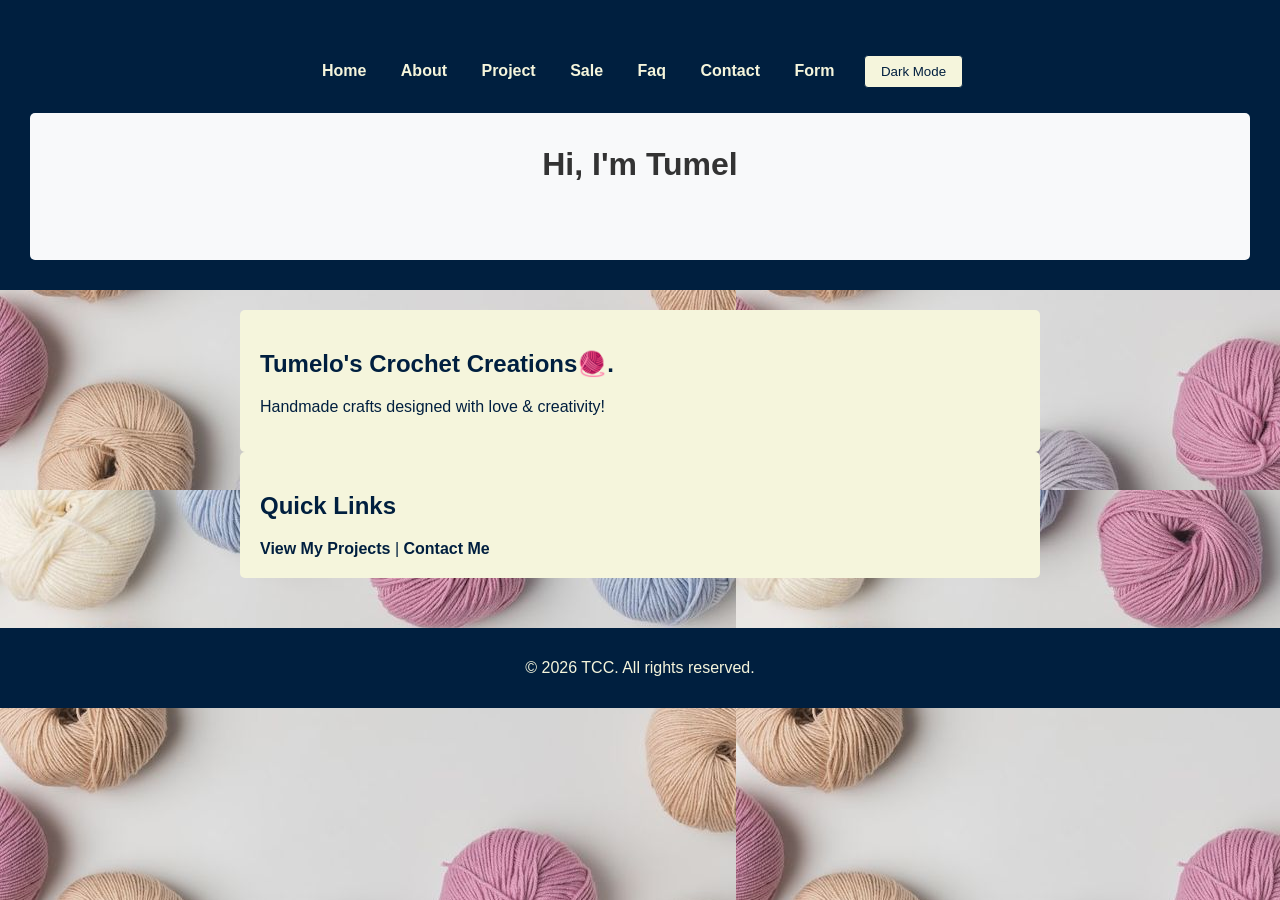
<file: index.html>
<!DOCTYPE html>
<html lang="en">
    <head>
        <meta charset="UTF-8">
        <meta name="viewport" content="width=device-width, initial-scale=1.0">
        <title>Tumelo's Crochet Creations🧶</title>
        <link rel="stylesheet" href="styles.css">
        </head>
        <body>
            <header>
                <nav>
     <a href="index.html">Home</a>
    <a href="about.html">About</a>
    <a href="project.html">Project</a>
    <a href="sale.html">Sale</a>
    <a href="faq.html">Faq</a>
    <a href="contact.html">Contact</a>
    <a href="testimonial.html">Form</a>
    <button id="theme-toggle">Dark Mode</button>
</nav>
<div class="logo-headline"
<img src="images/logo.png" alt="Logo" width="200">
<h1 id="typing-headline">I'm a crochet artist</h1>
</div>
</header>
            <main>
                <section>
                    <h2>Tumelo's Crochet Creations🧶.</h2>
                <p>Handmade crafts designed with love & creativity!</p>
                </section>
                <section>
                    <h2>Quick Links</h2>
                    <a href="projects.html">View My Projects</a> |
                    <a href="contact.html">Contact Me</a>
                </section>
            </main>
            <footer>
                <p>&copy; 2026 TCC. All rights reserved.</p>
            </footer>
            <script src="script.js"></script>
            <body style="background-image: url('images/top\ view\ of\ scattered\ colored\ yarn\ b.jpg');"></body>
        </body>
</html>
</file>
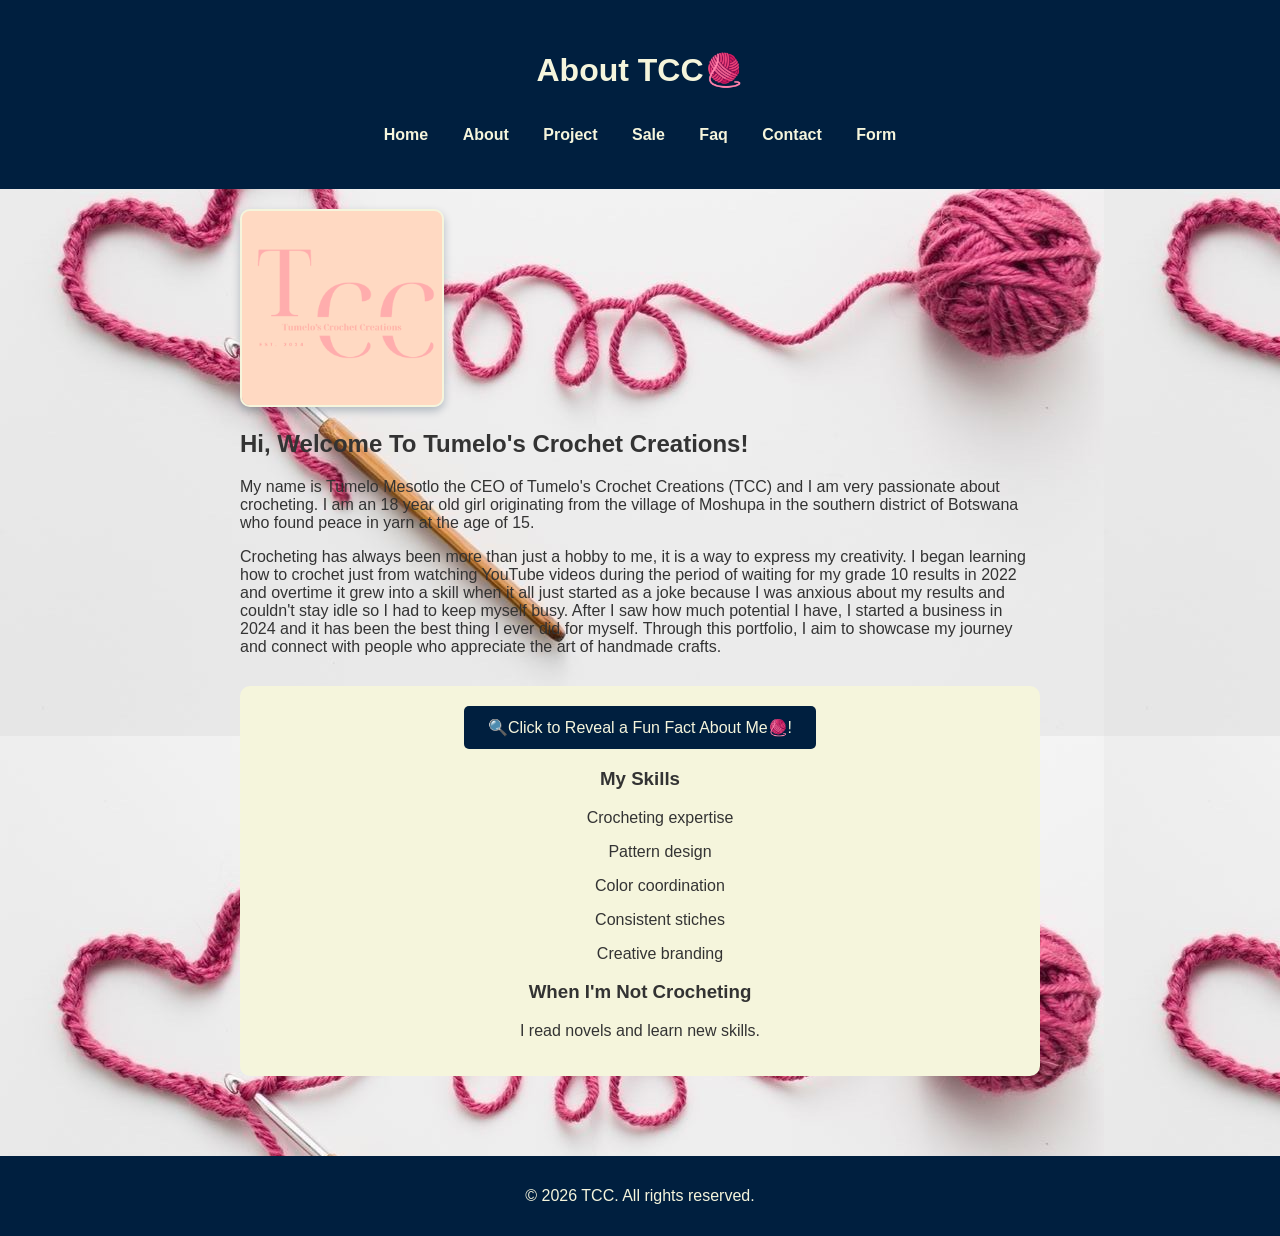
<file: about.html>
<!DOCTYPE html>
<html lang="en">
    <head>
        <meta charset="UTF-8">
        <meta name="viewport" content="width=device-width, initial-scale=1.0">
        <title>About TCC</title>
        <link rel="stylesheet" href="styles.css">
        </head>
        <body>
            <header>
<h1>About TCC🧶</h1>
<nav>
     <a href="index.html">Home</a>
    <a href="about.html">About</a>
    <a href="project.html">Project</a>
    <a href="sale.html">Sale</a>
    <a href="faq.html">Faq</a>
    <a href="contact.html">Contact</a>
    <a href="testimonial.html">Form</a>
</nav>
            </header>
            <main>
<img src="images/logo.png" alt="Tumelo" width="200">
<h2>Hi, Welcome To Tumelo's Crochet Creations!</h2>
<p>My name is Tumelo Mesotlo the CEO of Tumelo's Crochet Creations (TCC) and I am very passionate about crocheting. I am an 18 year old girl originating from the village of Moshupa in the southern district of Botswana who found peace in yarn at the age of 15.</p>
<p>Crocheting has always been more than just a hobby to me, it is a way to express my creativity. I began learning how to crochet just from watching YouTube videos during the period of waiting for my grade 10 results in 2022 and overtime it grew into a skill when it all just started as a joke because I was anxious about my results and couldn't stay idle so I had to keep myself busy. After I saw how much potential I have, I started a business in 2024 and it has been the best thing I ever did for myself. Through this portfolio, I aim to showcase my journey and connect with people who appreciate the art of handmade crafts.</p>
<div class="fun-fact-container">
    <button id="reveal-fact">🔍Click to Reveal a Fun Fact About Me🧶!</button>
    <div id="fun-fact" class="hidden-fact">
         I can crochet without looking-handy for movie nights.
</div>
<h3>My Skills</h3>
<ul class="skills-list">
    <p>Crocheting expertise</p>
    <p>Pattern design</p>
    <p>Color coordination</p>
    <p>Consistent stiches</p>
    <p>Creative branding</p>
</ul>
<h3>When I'm Not Crocheting</h3>
<p>I read novels and learn new skills.</p>
            </main>
            <footer>
                <p>&copy; 2026 TCC. All rights reserved.</p>
            </footer>
            <script src="script.js"></script>
            <script>
  document.getElementById("reveal-fact").addEventListener("click", function() {
    const fact = document.getElementById("fun-fact");
    fact.classList.toggle("show");
  });
</script>
<body style="background-image: url('images/download\ \(5\)\ new\ new.jpg');"></body>
        </body>
</html>
</file>
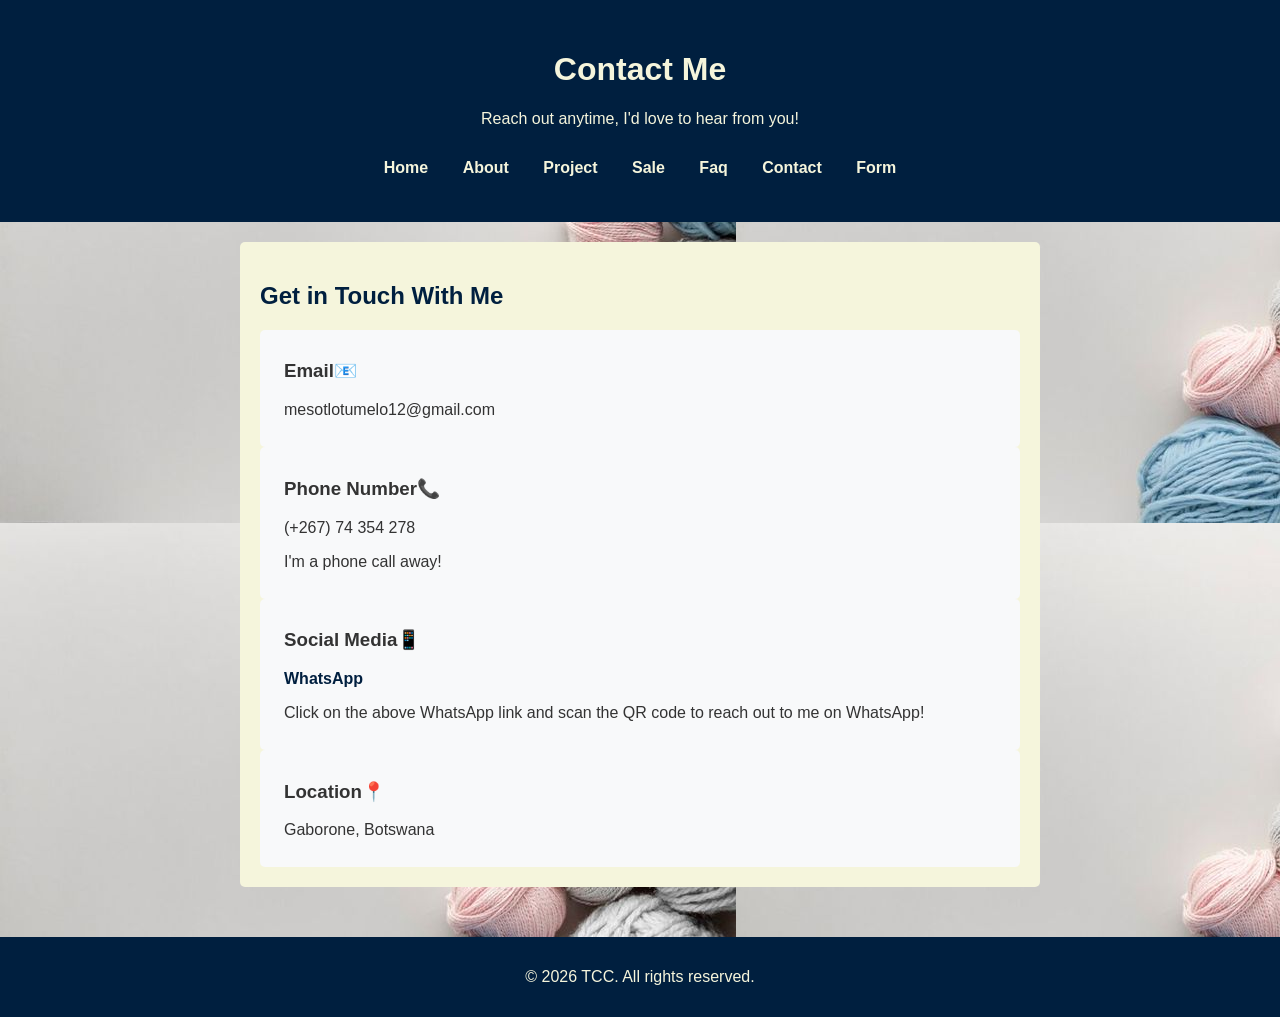
<file: contact.html>
<!DOCTYPE html>
<html lang="en">
    <head>
        <meta charset="UTF-8">
        <meta name="viewport" content="width=device-width, initial-scale=1.0">
        <title>Contact Me</title>
        <link rel="stylesheet" href="styles.css">
        </head>
        <body>
            <header>
<h1>Contact Me</h1>
<p>Reach out anytime, I'd love to hear from you!</p>
<nav>
     <a href="index.html">Home</a>
    <a href="about.html">About</a>
    <a href="project.html">Project</a>
    <a href="sale.html">Sale</a>
    <a href="faq.html">Faq</a>
    <a href="contact.html">Contact</a>
    <a href="testimonial.html">Form</a>
</nav>
            </header>
            <main>
                <section>
                    <h2>Get in Touch With Me</h2>
                    <div>
            <h3>Email📧</h3>
            <p>mesotlotumelo12@gmail.com</p>
                    </div>
            <div>
            <h3>Phone Number📞</h3>
            <p>(+267) 74 354 278</p>
            <p>I'm a phone call away!</p>
            </div>
            <div>
            <h3>Social Media📱</h3>
            <p>
            <a href="images/WhatsApp QR Code.jpeg">WhatsApp</a> 
            <p>Click on the above WhatsApp link and scan the QR code to reach out to me on WhatsApp!</p>
            </p>
        </div>
        <div>
            <h3>Location📍</h3>
            <p>Gaborone, Botswana</p>
        </div>
    </section>
</main>
<footer>
    <p>&copy; 2026 TCC. All rights reserved.</p>
</footer>
<script src="script.js"></script>
<body style="background-image: url('images/download\ \(5\)\ newest.jpg');"></body>
        </body>
</html>
</file>
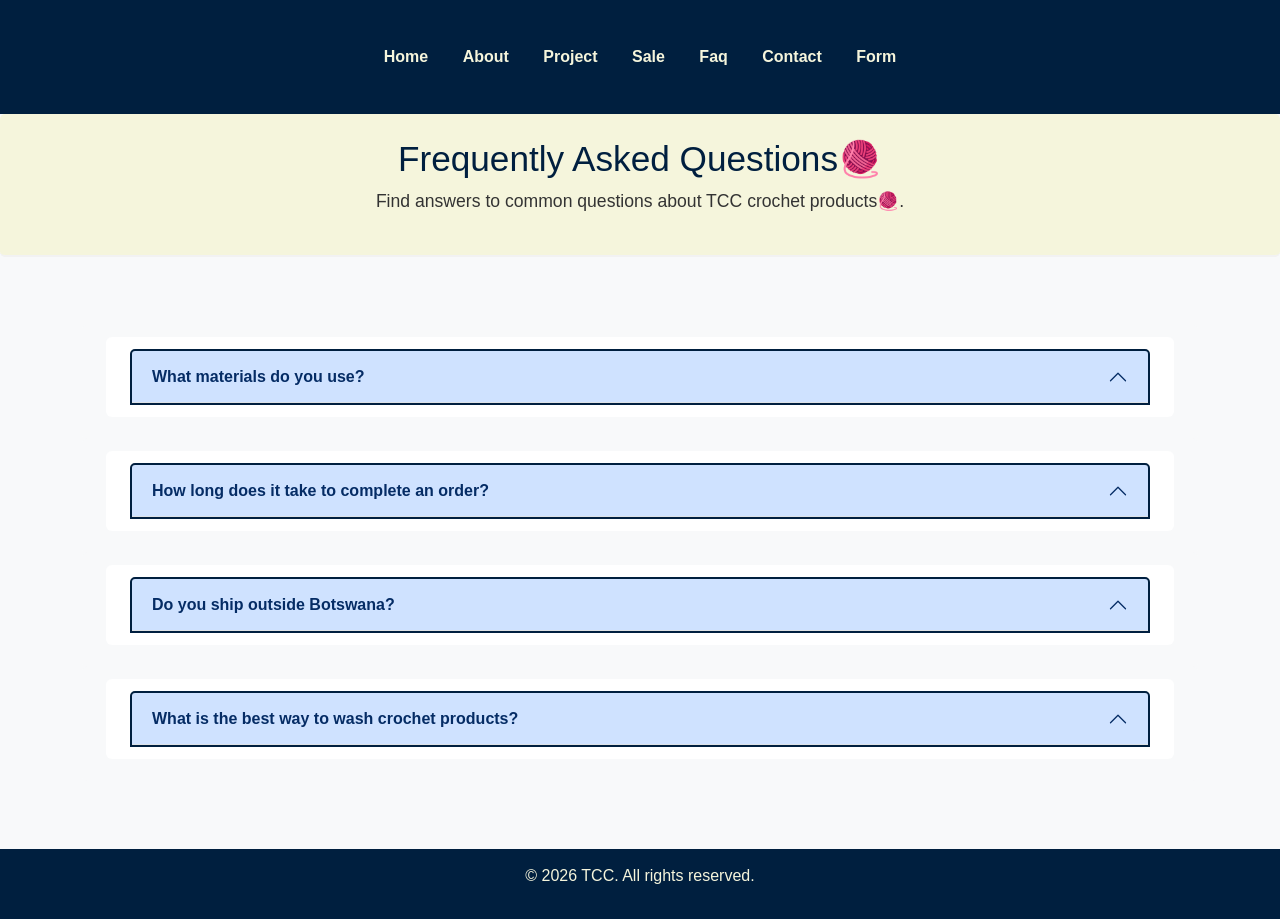
<file: faq.html>
<!DOCTYPE html>
<html lang="en">
<head>
  <meta charset="UTF-8">
  <meta name="viewport" content="width=device-width, initial-scale=1.0">
  <title>Frequently asked questions🧶</title>
  <link rel="stylesheet" href="https://cdn.jsdelivr.net/npm/bootstrap@5.3.0/dist/css/bootstrap.min.css">
  <link rel="stylesheet" href="styles.css">
</head>
<body>
  <header>
    <nav>
      <a href="index.html">Home</a>
    <a href="about.html">About</a>
    <a href="project.html">Project</a>
    <a href="sale.html">Sale</a>
    <a href="faq.html">Faq</a>
    <a href="contact.html">Contact</a>
    <a href="testimonial.html">Form</a>
      </div>
    </nav>
</header>
  <section class="hero text-center p-4">
    <h1>Frequently Asked Questions🧶</h1>
    <p>Find answers to common questions about TCC crochet products🧶.</p>
  </section>
  <main class="container my-5">
    <div class="accordion" id="faqAccordion">
      <div class="accordion-item">
        <h2 class="accordion-header" id="q1">
          <button class="accordion-button" type="button" data-bs-toggle="collapse" data-bs-target="#collapseOne">
        What materials do you use?
      </button>
    </h2>
    <div id="collapseOne" class="accordion-collapse collapse" data-bs-parent="#faqAccordion">
      <div class="accordion-body">
        I use high-quality yarn in cotton, wool and acrylic carefully chosen to suit each project's needs.
      </div>
    </div>
  </div>
</div>

<div class="accordion" id="faqAccordion">
      <div class="accordion-item">
        <h2 class="accordion-header" id="q2">
          <button class="accordion-button" type="button" data-bs-toggle="collapse" data-bs-target="#collapseOne">
        How long does it take to complete an order?
      </button>
    </h2>
    <div id="collapseOne" class="accordion-collapse collapse" data-bs-parent="#faqAccordion">
      <div class="accordion-body">
        Small items take 2-4 days, while larger projects may take 3-4 weeks.
      </div>
    </div>
  </div>
</div>

<div class="accordion" id="faqAccordion">
      <div class="accordion-item">
        <h2 class="accordion-header" id="q3">
          <button class="accordion-button" type="button" data-bs-toggle="collapse" data-bs-target="#collapseOne">
        Do you ship outside Botswana?
      </button>
    </h2>
    <div id="collapseOne" class="accordion-collapse collapse" data-bs-parent="#faqAccordion">
      <div class="accordion-body">
        Yes, I ship internationally but only when a customer made more than 3 orders.Shipping costs vary depending on location.
      </div>
    </div>
  </div>
</div>

<div class="accordion" id="faqAccordion">
      <div class="accordion-item">
        <h2 class="accordion-header" id="q4">
          <button class="accordion-button" type="button" data-bs-toggle="collapse" data-bs-target="#collapseOne">
        What is the best way to wash crochet products?
      </button>
    </h2>
    <div id="collapseOne" class="accordion-collapse collapse" data-bs-parent="#faqAccordion">
      <div class="accordion-body">
        Avoid bleach and hand wash the products gently with cold water.
      </div>
    </div>
  </div>
</div>

  </main>
  <footer>
    <p>&copy; 2026 TCC. All rights reserved.</p>
  </footer>
<script src="https://code.jquery.com/jquery-3.5.1.slim.min.js"></script>
<script src="https://cdn.jsdelivr.net/npm/popper.js@1.16.1/dist/umd/popper.min.js"></script>
<script src="https://stackpath.bootstrapcdn.com/bootstrap/4.5.2/js/bootstrap.min.js"></script>
  <script src="https://cdn.jsdelivr.net/npm/bootstrap@5.3.0/dist/js/bootstrap.bundle.min.js"></script>
</body>
</html>
</file>
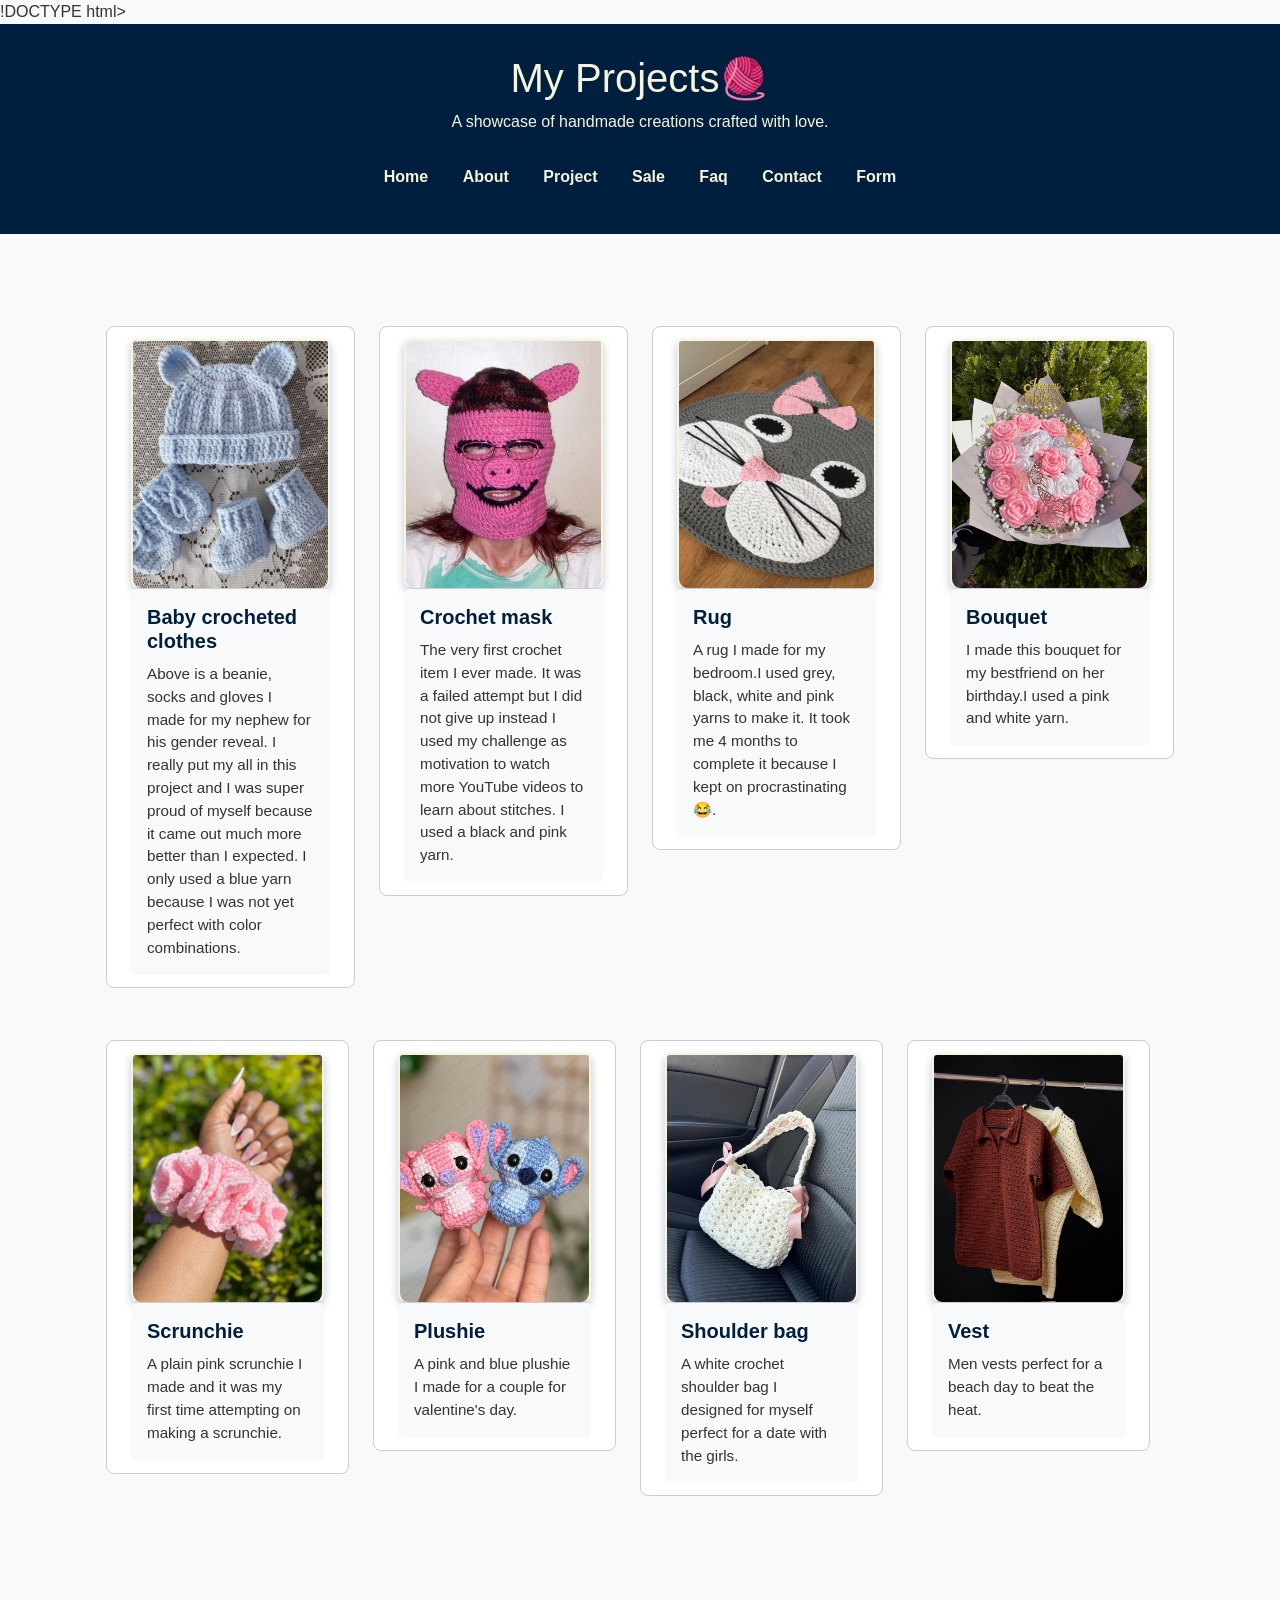
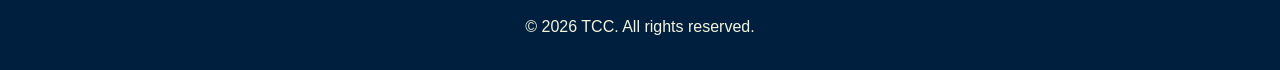
<file: project.html>
!DOCTYPE html>
<html lang="en">
    <head>
        <meta charset="UTF-8">
        <meta name="viewport" content="width=device-width, initial-scale=1.0">
        <title>TCC Projects🧶</title>
        <link rel="stylesheet" href="https://cdn.jsdelivr.net/npm/bootstrap@5.3.0/dist/css/bootstrap.min.css">
        <link rel="stylesheet" href="styles.css">
        </head>
        <body>
            <header>
<h1>My Projects🧶</h1>
<p>A showcase of handmade creations crafted with love.</p>
<nav>
     <a href="index.html">Home</a>
    <a href="about.html">About</a>
    <a href="project.html">Project</a>
    <a href="sale.html">Sale</a>
    <a href="faq.html">Faq</a>
    <a href="contact.html">Contact</a>
    <a href="testimonial.html">Form</a>
</nav>
            </header>
              <main class="container my-5">
    <div class="row">
      <!-- First Row -->
<div class="col-md-3">
        <div class="card">
          <img src="images/nephew gender reveal.jpg" class="card-img-top" alt="baby clothes">
          <div class="card-body">
            <h5 class="card-title">Baby crocheted clothes</h5>
            <p class="card-text">Above is a beanie, socks and gloves I made for my nephew for his gender reveal. I really put my all in this project and I was super proud of myself because it came out much more better than I expected. I only used a blue yarn because I was not yet perfect with color combinations.</p>
          </div>
        </div>
      </div>

<div class="col-md-3">
        <div class="card">
      <img src="images/failed crochet mask.jpg" class="card-img-top" alt="mask">
          <div class="card-body">
            <h5 class="card-title">Crochet mask</h5>
            <p class="card-text">The very first crochet item I ever made. It was a failed attempt but I did not give up instead I used my challenge as motivation to watch more YouTube videos to learn about stitches. I used a black and pink yarn.</p>
          </div>
        </div>
      </div>

      <div class="col-md-3">
        <div class="card">
          <img src="images/rug.jpg" class="card-img-top" alt="rug">
          <div class="card-body">
            <h5 class="card-title">Rug</h5>
            <p class="card-text">A rug I made for my bedroom.I used grey, black, white and pink yarns to make it. It took me 4 months to complete it because I kept on procrastinating😂.</p>
            </div>
        </div>
      </div>   

      <div class="col-md-3">
        <div class="card">
          <img src="images/bouquet.jpg" class="card-img-top" alt="bouquet">
          <div class="card-body">
            <h5 class="card-title">Bouquet</h5>
            <p class="card-text">I made this bouquet for my bestfriend on her birthday.I used a pink and white yarn.</p>
        </div>
          </div>
        </div>

      <div class="row mt-3">
      <!-- Second Row -->
<div class="col-md-3">
        <div class="card">
          <img src="images/pink scrunchie.jpg" class="card-img-top" alt="scrunchie">
          <div class="card-body">
            <h5 class="card-title">Scrunchie</h5>
            <p class="card-text">A plain pink scrunchie I made and it was my first time attempting on making a scrunchie.</p>
          </div>
        </div>
      </div>

<div class="col-md-3">
        <div class="card">
          <img src="images/couple toy.jpg" class="card-img-top" alt="plushie">
          <div class="card-body">
            <h5 class="card-title">Plushie</h5>
            <p class="card-text">A pink and blue plushie I made for a couple for valentine's day.</p>
            </div>
        </div>
      </div>  

<div class="col-md-3">
        <div class="card">
          <img src="images/shoulder bag.jpg" class="card-img-top" alt="bag">
          <div class="card-body">
            <h5 class="card-title">Shoulder bag</h5>
            <p class="card-text">A white crochet shoulder bag I designed for myself perfect for a date with the girls.</p>
            </div>
        </div>
      </div>

<div class="col-md-3">
        <div class="card">
          <img src="images/Top 10 Crochet T-Shirts to Beat the Summer Heat.jpg" class="card-img-top" alt="vest">
          <div class="card-body">
            <h5 class="card-title">Vest</h5>
            <p class="card-text">Men vests perfect for a beach day to beat the heat.</p>
            </div>
        </div>
      </div>

                </main>
            <footer>
                <p>&copy; 2026 TCC. All rights reserved.</p>
            </footer>
            <script src="script.js"></script>
<button id="back-to-top">↑</button>
<script>
  const backToTopBtn = document.getElementById("back-to-top");
  window.addEventListener("scroll", () => {
    if (window.scrollY > 200) { // show after scrolling 200px
      backToTopBtn.style.display = "block";
    } else {
      backToTopBtn.style.display = "none";
    }
  });
  backToTopBtn.addEventListener("click", () => {
    window.scrollTo({ top: 0, behavior: "smooth" });
  });
</script>
        </body>
</html>
</file>
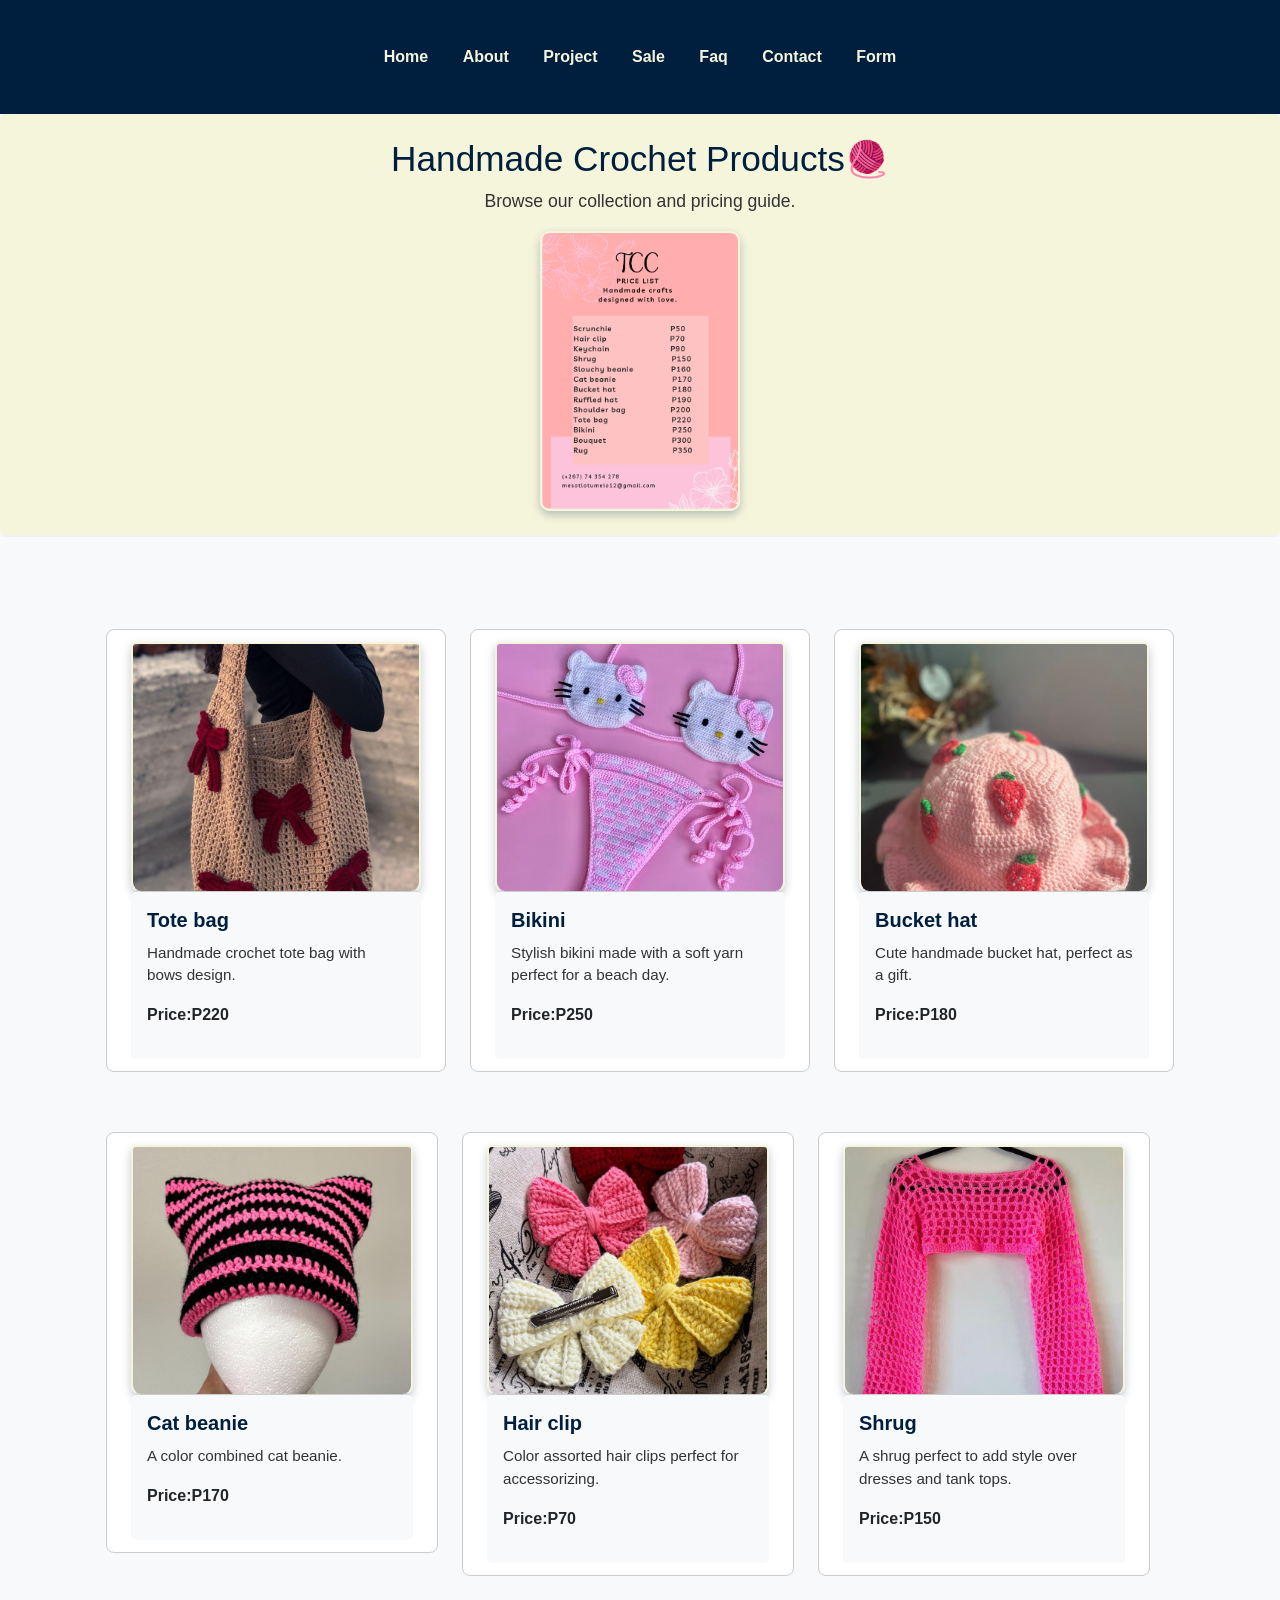
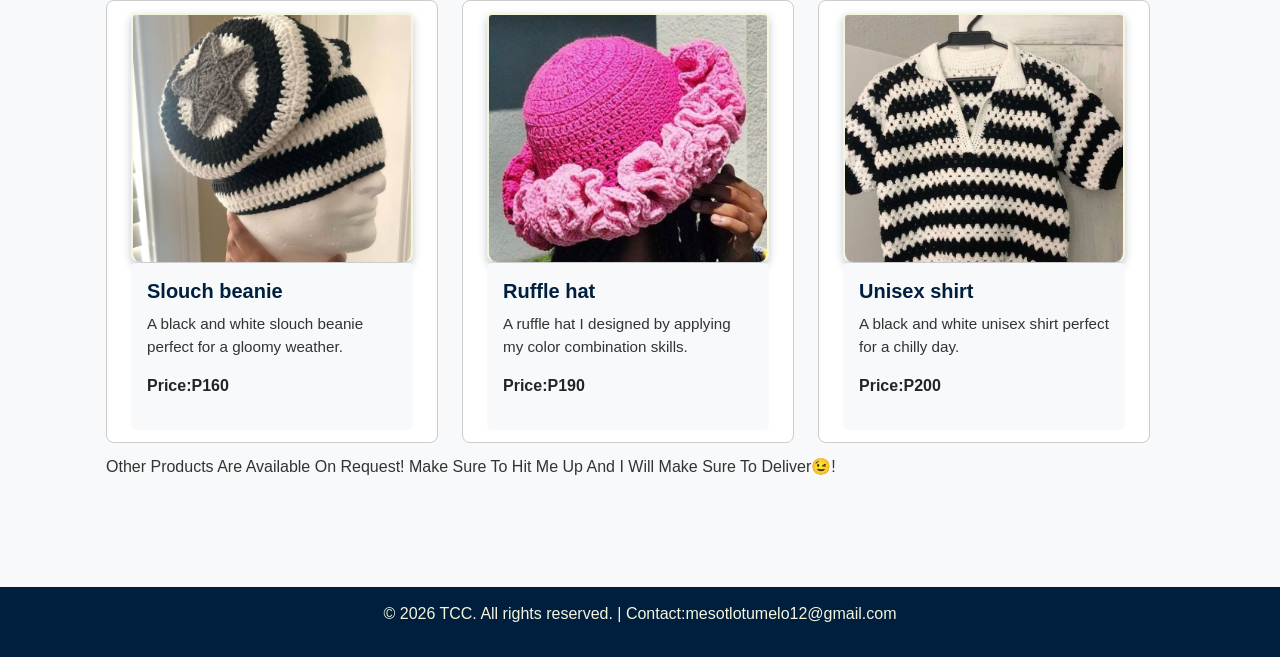
<file: sale.html>
<!DOCTYPE html>
<html lang="en">
<head>
  <meta charset="UTF-8">
  <meta name="viewport" content="width=device-width, initial-scale=1.0">
  <title> TCC Sales🧶</title>
  <link rel="stylesheet" href="https://cdn.jsdelivr.net/npm/bootstrap@5.3.0/dist/css/bootstrap.min.css">
  <link rel="stylesheet" href="styles.css">
</head>
<body>
  <header>
    <nav>
          <a href="index.html">Home</a>
    <a href="about.html">About</a>
    <a href="project.html">Project</a>
    <a href="sale.html">Sale</a>
    <a href="faq.html">Faq</a>
    <a href="contact.html">Contact</a>
    <a href="testimonial.html">Form</a>
      </div>
    </nav>
  </header>
  <section class="hero text-center p-4">
    <h1>Handmade Crochet Products🧶</h1>
    <p>Browse our collection and pricing guide.</p>
    <img src="images/price list.png" width="200">
  </section>
  <main class="container my-5">
    <div class="row">
      <!-- First Row -->
      <div class="col-md-4">
        <div class="card">
          <img src="images/tote bag.jpg" class="card-img-top" alt="tote bag">
          <div class="card-body">
            <h5 class="card-title">Tote bag</h5>
            <p class="card-text">Handmade crochet tote bag with bows design.</p>
            <p><strong>Price:P220</strong></p>
          </div>
        </div>
      </div>

      <div class="col-md-4">
        <div class="card">
          <img src="images/hello kitty bikini.jpg" class="card-img-top" alt="pink bikini">
          <div class="card-body">
            <h5 class="card-title">Bikini</h5>
            <p class="card-text">Stylish bikini made with a soft yarn perfect for a beach day.</p>
            <p><strong>Price:P250</strong></p>
          </div>
        </div>
      </div>

      <div class="col-md-4">
        <div class="card">
          <img src="images/bucket hat.jpg" class="card-img-top" alt="bucket hat">
          <div class="card-body">
            <h5 class="card-title">Bucket hat</h5>
            <p class="card-text">Cute handmade bucket hat, perfect as a gift.</p>
            <p><strong>Price:P180</strong></p>
          </div>
        </div>
      </div>

      <div class="row mt-4"
      <!-- Second Row -->
      <div class="col-md-4">
        <div class="card">
          <img src="images/cat beanie.jpg" class="card-img-top" alt="cat beanie">
          <div class="card-body">
            <h5 class="card-title">Cat beanie</h5>
            <p class="card-text">A color combined cat beanie.</p>
            <p><strong>Price:P170</strong></p>

            </div>
        </div>
      </div>
      <div class="col-md-4">
        <div class="card">
          <img src="images/hair clip.jpg" class="card-img-top" alt="hair clip">
          <div class="card-body">
            <h5 class="card-title">Hair clip</h5>
            <p class="card-text">Color assorted hair clips perfect for accessorizing.</p>
            <p><strong>Price:P70</strong></p>
    </div>
        </div>
      </div>

      <div class="col-md-4">
        <div class="card">
          <img src="images/shrug.jpg" class="card-img-top" alt="Shrug">
          <div class="card-body">
            <h5 class="card-title">Shrug</h5>
            <p class="card-text">A shrug perfect to add style over dresses and tank tops.</p>
            <p><strong>Price:P150</strong></p>
          </div>
        </div>
      </div>

      <div class="col-md-4">
        <div class="card">
          <img src="images/slouchy beanie star.jpg" class="card-img-top" alt="slouchy beanie">
          <div class="card-body">
            <h5 class="card-title">Slouch beanie</h5>
            <p class="card-text">A black and white slouch beanie perfect for a gloomy weather.</p>
            <p><strong>Price:P160</strong></p>
    </div>
        </div>
      </div>

      <div class="col-md-4">
        <div class="card">
          <img src="images/ruffled hat.jpg" class="card-img-top" alt="ruffle hat">
          <div class="card-body">
            <h5 class="card-title">Ruffle hat</h5>
            <p class="card-text">A ruffle hat I designed by applying my color combination skills.</p>
            <p><strong>Price:P190</strong></p>
    </div>
        </div>
      </div>

      <div class="col-md-4">
        <div class="card">
          <img src="images/….jpg" class="card-img-top" alt="Shirt">
          <div class="card-body">
            <h5 class="card-title">Unisex shirt</h5>
            <p class="card-text">A black and white unisex shirt perfect for a chilly day.</p>
            <p><strong>Price:P200</strong></p>
          </div>
        </div>
      </div>
      
      <p>Other Products Are Available On Request! Make Sure To Hit Me Up And I Will Make Sure To Deliver😉!</p>
  </main>
  
  <footer>
    <p>&copy; 2026 TCC. All rights reserved. | Contact:mesotlotumelo12@gmail.com</p>
  </footer>
  <script src="https://cdn.jsdelivr.net/npm/bootstrap@5.3.0/dist/js/bootstrap.bundle.min.js"></script>
            <script src="script.js"></script>
<button id="back-to-top">↑</button>
<script>
  const backToTopBtn = document.getElementById("back-to-top");
  window.addEventListener("scroll", () => {
    if (window.scrollY > 200) { 
      backToTopBtn.style.display = "block";
    } else {
      backToTopBtn.style.display = "none";
    }
  });
  backToTopBtn.addEventListener("click", () => {
    window.scrollTo({ top: 0, behavior: "smooth" });
  });
</script>

</body>
</html>
</file>
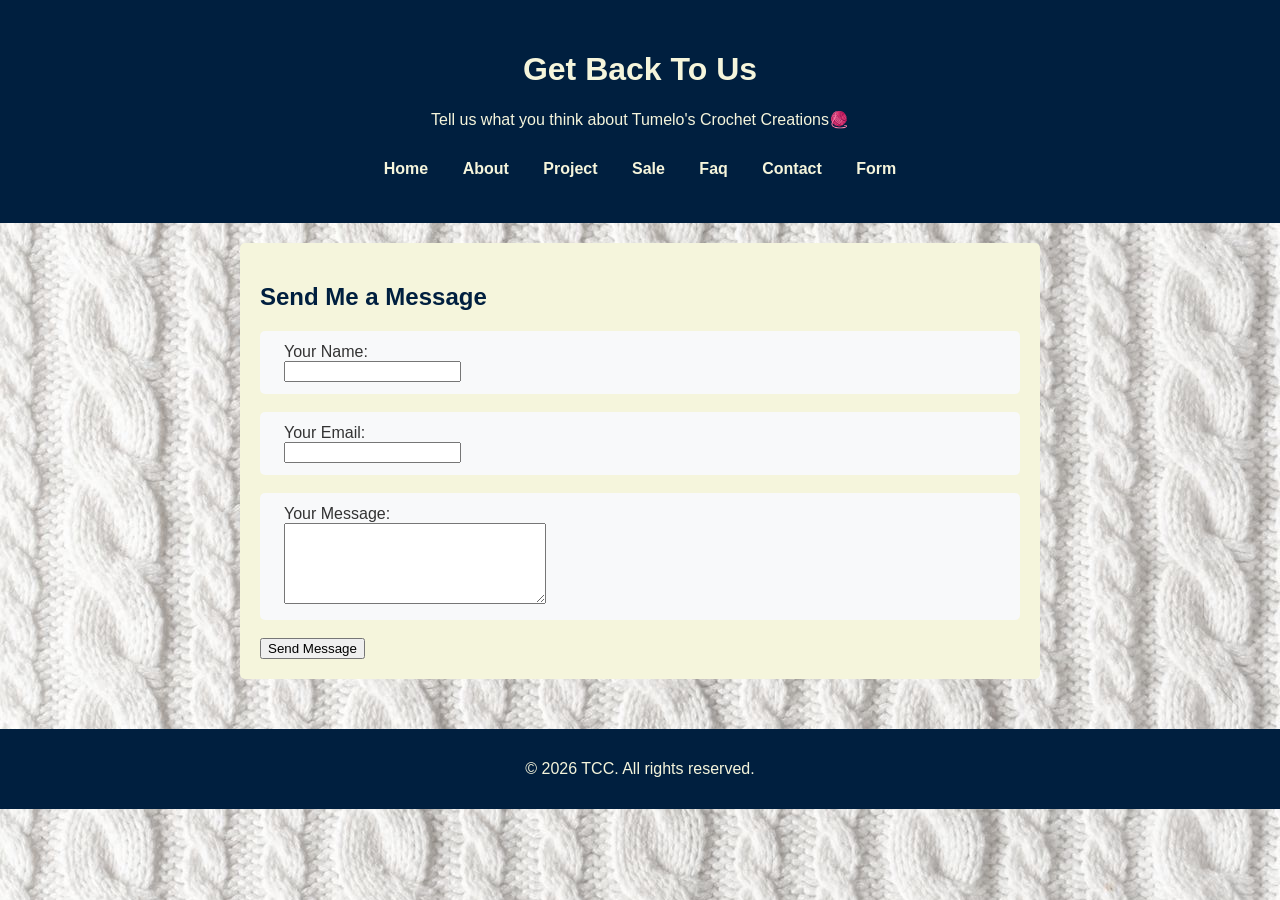
<file: testimonial.html>
<!DOCTYPE html>
<html lang="en">
    <head>
        <meta charset="UTF-8">
        <meta name="viewport" content="width=device-width, initial-scale=1.0">
        <title>Feedback Form</title>
        <link rel="stylesheet" href="styles.css">
        </head>
        <body>
            <header>
<h1>Get Back To Us</h1>
<p>Tell us what you think about Tumelo's Crochet Creations🧶</p>
<nav>
     <a href="index.html">Home</a>
    <a href="about.html">About</a>
    <a href="project.html">Project</a>
    <a href="sale.html">Sale</a>
    <a href="faq.html">Faq</a>
    <a href="contact.html">Contact</a>
    <a href="testimonial.html">Form</a>
</nav>
            </header>
            <main>
                <section>
 <h2>Send Me a Message</h2>
        <form action="https://formspree.io/f/xaqprnld" method="POST">
            <div>
                <label for="name">Your Name:</label><br>
                <input type="text" id="name" name="name" required>
            </div>
            <br>
            <div>
                <label for="email">Your Email:</label><br>
                <input type="email" id="email" name="email" required>
            </div>
            <br>
            <div>
                <label for="message">Your Message:</label><br>
                <textarea id="message" name="message" rows="5" cols="30" required></textarea>
            </div>
            <br>
            <button type="submit">Send Message</button>
        </form>
        </section>
</main>
<footer>
    <p>&copy; 2026 TCC. All rights reserved.</p>
</footer>
<script src="script.js"></script>
<body style="background-image: url('images/download\ \(5\)\ new.jpg');"></body>
        </body>
</html>
</file>
<file: styles.css>
body {
    font-family: Arial, sans-serif;
    margin: 0;
    padding: 0;
    background-color: #F8F9FA;
    color: #333333; 
    transition: background-color 0.3s, color 0.3s;
}
nav {
    background-color: #001F3F; 
    padding: 15px;
    text-align: center;
}
nav a {
    color: #F5F5DC; 
    text-decoration: none;
    margin: 0 15px;
}
nav a:hover {
    color: #4A90E2; 
    text-decoration: underline;
}          
header {
    background-color: #001F3F; 
    color: #F5F5DC;
    padding: 30px;
    text-align: center;
}
main {
  padding: 20px;
  max-width: 800px;
  margin: 0 auto;
}
footer {
    background-color: #001F3F; 
    color: #F5F5DC; 
    text-align: center;
    padding: 15px;
    margin-top: 30px;
}
img {
    border-radius: 10px; 
    border: 2px solid #F5F5DC; 
    box-shadow: 0 4px 8px rgba(0, 31, 63, 0.25); 
    transition: transform 0.3s ease, box-shadow 0.3s ease;
}
img:hover {
    transform: scale(1.03); 
    box-shadow: 0 6px 12px rgba(74, 144, 226, 0.4); 
}
.accordion-button {
    background-color: #F5F5DC;   
    font-weight: bold;
color: #001F3F;              
    border: 2px solid #001F3F;   
}
.accordion-button:focus {
    box-shadow: none;
}
.accordion-item {
    margin-bottom: 10px;
    border: none;
}
.accordion-body {
    background-color: #fff;
    border: 1px solid #4A90E2;   
    padding: 15px;
}
.card {
  border: 1px solid #ccc; 
  transition: transform 0.3s ease, box-shadow 0.3s ease;
  border-radius: 8px; 
  overflow: hidden;   
}
.card:hover {
  transform: translateY(-5px);
  box-shadow: 0 6px 12px rgba(0,0,0,0.15); 
}
.card-title {
  color: #001F3F; 
  font-weight: bold;
  margin-bottom: 10px;
}
.card-text {
  font-size: 0.95rem;
  color: #333333; 
}
.card img {
  height: 250px;
  width: 100%;         
  object-fit: cover;    
  border-bottom: 1px solid #ccc;
}
a {
    color: #001F3F; 
    text-decoration: none;
    font-weight: bold;
}
a:hover {
    color: #4A90E2; 
}
body.dark-mode {
background-color: #F5F5DC ;
color: #333333;
}
body.dark-mode nav {
  background-color: #001F3F;
}
#theme-toggle {
  padding: 8px 16px;
  cursor: pointer;
  margin: 10px;
  background-color: #F5F5DC;
  border: 1px solid #001F3F;
  color: #001F3F;
  border-radius: 4px;
}
#typing-headline {
  min-height: 80px;
}
@keyframes blink {
    from, to { border-color: transparent; }
    50% { border-color: #333333; }
}
#back-to-top {
    display: none;
    position: fixed;
    bottom: 20px;
    right: 20px;
    background-color: #001F3F; 
    color: #F5F5DC; 
    width: 50px;
    height: 50px;
    border-radius: 50%;
    border: none;
    font-size: 24px;
    cursor: pointer;
    box-shadow: 2px 2px 10px rgba(0,0,0,0.2);
    transition: background-color 0.3s;
    z-index: 9999;
}
#back-to-top:hover {
    background-color: #4A90E2; 
}
.filter-btn {
    padding: 8px 16px;
    margin: 5px;
    border: 1px solid #001F3F; 
    background: #F5F5DC; 
    color: #001F3F; 
    cursor: pointer;
    border-radius: 4px;
}
.filter-btn.active {
    background: #001F3F; 
    color: #F5F5DC; 
}
.fun-fact-container {
    margin: 30px 0;
    padding: 20px;
    background-color: #F5F5DC; 
    border-radius: 10px;
    text-align: center;
}
#reveal-fact {
    background-color: #001F3F; 
    color: #F5F5DC; 
    border: none;
    padding: 12px 24px;
    font-size: 16px;
    border-radius: 5px;
    cursor: pointer;
    transition: background-color 0.3s;
}
#reveal-fact:hover {
background-color: #4A90E2;   
}
.hidden-fact {
    display: none;
    font-size: 18px;
    margin-top: 20px;
    padding: 15px;
    background-color: #fff;
    border-radius: 5px;
    animation: fadeIn 0.5s;
}
.hidden-fact.show {
    display: block;
}
@keyframes fadeIn {
    from { opacity: 0; transform: translateY(-10px); }
    to { opacity: 1; transform: translateY(0); }
}
section {
  background-color: #F5F5DC;
    color: #001F3F;            
    border: none;
    padding: 20px;
    font-size: 16px;
    border-radius: 5px;
    transition: background-color 0.3s;
}
div {
    background-color: #F8F9FA; 
    color: #333333;           
    border: none;
    padding: 12px 24px;
    font-size: 16px;
    border-radius: 5px;
    transition: background-color 0.3s;
}
body {
  font-family: 'Segoe UI', Tahoma, Geneva, Verdana, sans-serif;
  background-color: #F8F9FA; 
  color: #333333;            
  margin: 0;
  padding: 0;
}
.navbar {
     background-color: #001F3F;
  border-bottom: 2px solid #eee;
  padding: 10px;
}
.navbar-brand {
  font-weight: bold;
  color: #001F3F 
}
.nav-link {
  color: #333333 
  transition: color 0.3s ease;
}
.nav-link:hover {
  color: #4A90E2 
}
.hero {
  background: #F5F5DC; 
  border-bottom: 2px solid #f2f2f2;
}
.hero h1 {
  font-size: 2.2rem;
  color: #001F3F; 
}
.hero p {
  font-size: 1.1rem;
  color: #333333; 
}
.accordion-button {
  background-color: #F5F5DC;   
  font-weight: bold;           
  color: #001F3F;              
  border: 2px solid #001F3F;   
}
.accordion-button:focus {
  box-shadow: none;            
}
.accordion-item {
  margin-bottom: 10px;         
  border: none;                
}
.accordion-body {
  background-color: #fff;      
  border: 1px solid #4A90E2;  
  padding: 15px;
  color: #333333;             
 .skills-list {
  list-style-type: none;   
  margin: 0;
  padding: 0;
}
 .skills-list li{
  background-color: #F5F5DC;   
  color: #001F3F;              
  font-weight: 500;
  padding: 8px 12px;
  margin-bottom: 6px;
  border-left: 4px solid #4A90E2; 
  border-radius: 4px;
  transition: background-color 0.3s ease;
}
ul li:hover {
  background-color: #F8F9FA;   
}
.logo-headline {
  text-align: center; 
  margin: 20px 0;  
  border: none;
  background: transparent;
}
.logo-headline img {
  display: block;       
  margin: 0 auto;
}
#typing-headline {     
  margin-top: 10px;
  font-size: 2rem;
  color: #001F3F;  
  font-weight: bold;     
}
.card-title {
  font-weight: bold;    
  color: #001F3F;        
  text-align: center;    
  margin-bottom: 10px;
}
.card-text {
  background-color: #F5F5DC; 
  color: #333333;            
  padding: 10px;
  border-radius: 6px;
  font-size: 1rem;
  line-height: 1.4;
}
</file>
